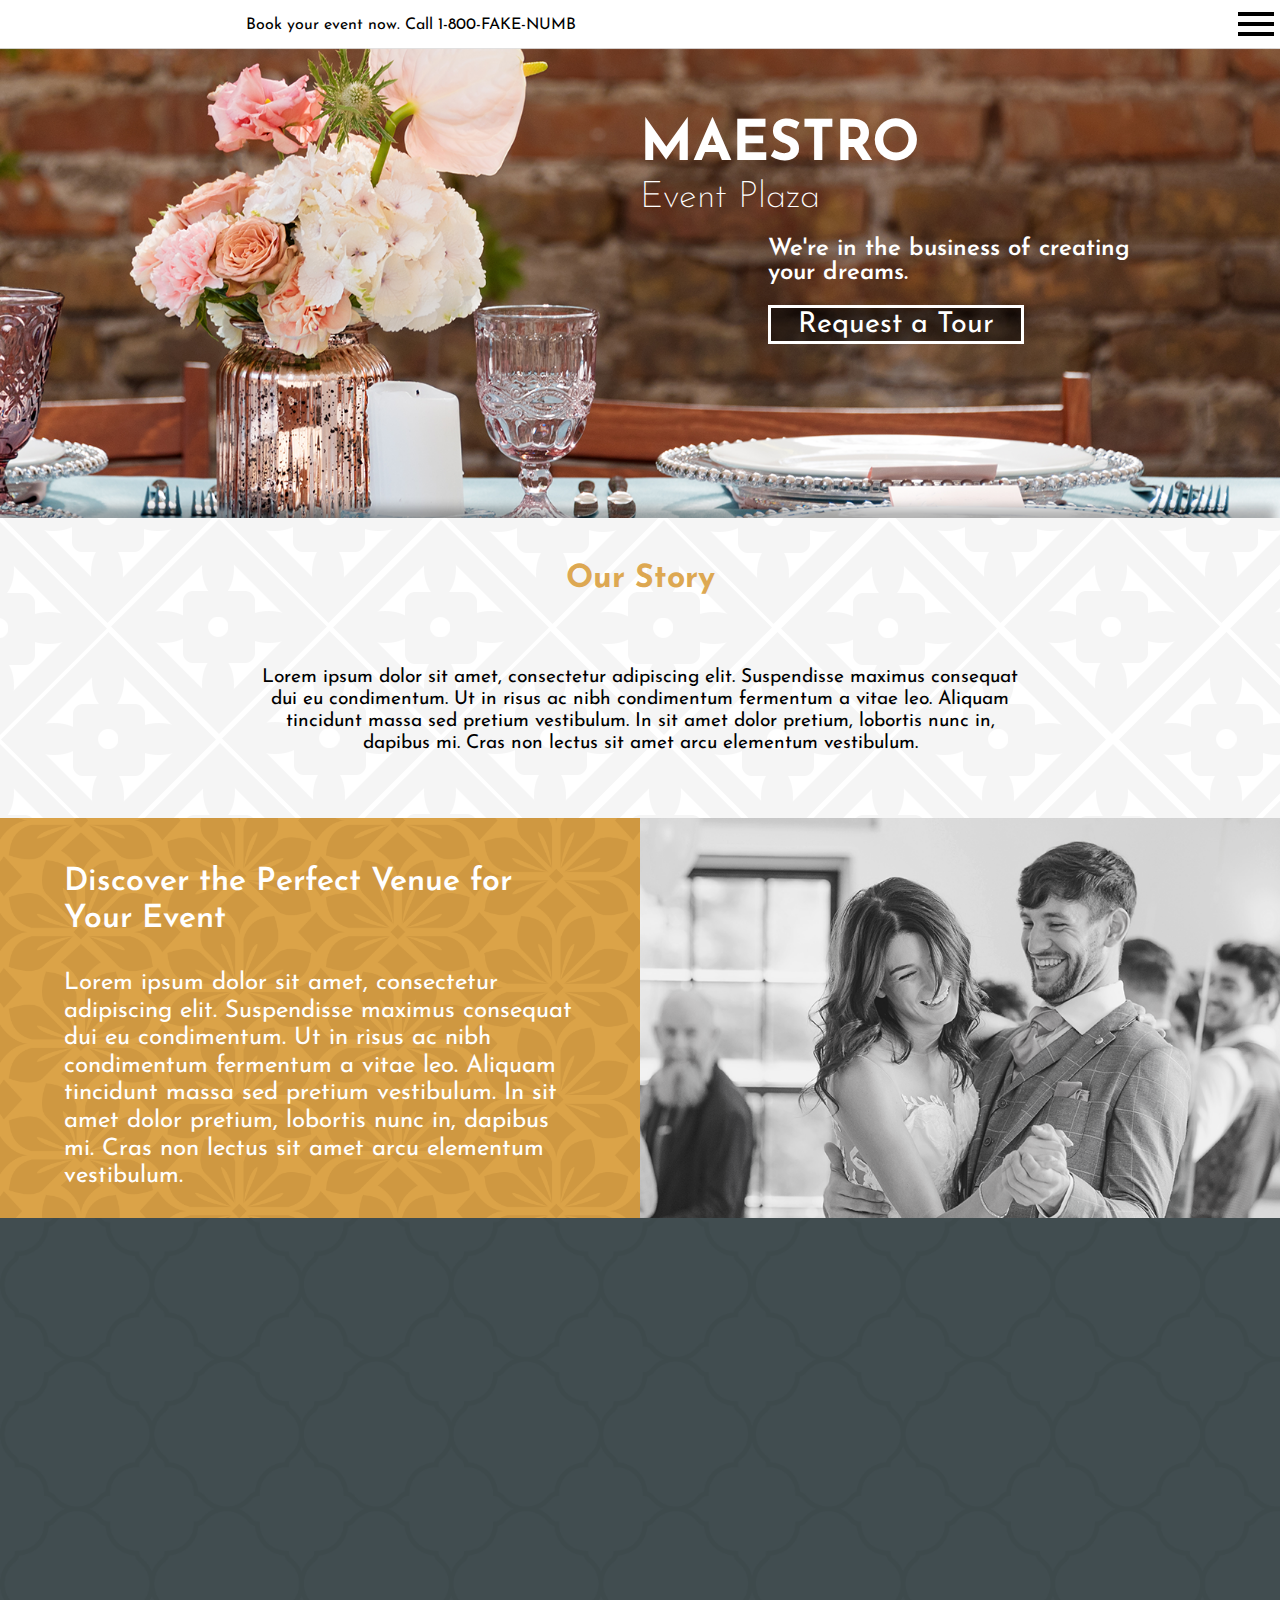
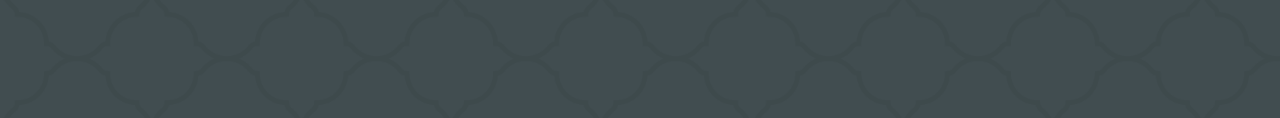
<file: index.html>
<html lang="en">

<head>
    <meta charset="utf-8">
    <meta name="viewport" content="width=device-width, initial-scale=1, shrink-to-fit=no">

    <link rel="stylesheet" href="css/style.css">

    <script src="https://ajax.googleapis.com/ajax/libs/jquery/3.3.1/jquery.min.js"></script>


    <!--Font-->
    <link href="https://fonts.googleapis.com/css?family=Josefin+Sans:200,300,400,500,600|Montserrat:200,300" rel="stylesheet">

</head>

<body>

    <div class="top-navbar">

        <div class="contact-now">
            <p>Book your event now. Call 1-800-FAKE-NUMB</p>
        </div>

        <div class="menu">
            <input id="toggleMenu" type="image" src="src/imgs/menu-svg.svg">
        </div>

    </div>



    <div class="landing">

        <!--Dropdown Menu *hidden by default unless clicked-->
        <div id="dropDown" class="dropdown-menu-maestro" style="display: none;">

            <div class="menu-about menu-item">
                <h3>About</h3>
                <ul>
                    <li><a href="">Our Story</a></li>
                    <li><a href="">Approved Vendors</a></li>
                    <li><a href="">Become a Vendor</a></li>
                </ul>
            </div>

            <div class="menu-venue menu-item">
                <h3>Venues</h3>
                <ul>
                    <li><a href="">Banquet Hall</a></li>
                    <li><a href="">Courtyard</a></li>
                    <li><a href="">Conference Hall</a></li>
                </ul>
            </div>

            <div class="menu-events menu-item">
                <h3>Events</h3>
                <ul>
                    <li><a href="">Weddings</a></li>
                    <li><a href="">Corporate</a></li>
                    <li><a href="">Teen Events</a></li>
                </ul>
            </div>

            <div class="menu-calendar menu-item">
                <h3>Calendar</h3>
                <ul>
                    <li><a href="">Public Events</a></li>
                    <li><a href="">Open House</a></li>
                </ul>
            </div>

            <div class="menu-gallery menu-item">
                <h3>Gallery</h3>

            </div>

            <div class="menu-contact menu-item">
                <h3>Contact</h3>

            </div>

        </div>

        <!--       Site Title, tagline, CTA-->
        <div class="landing-title">
            <h3>MAESTRO</h3>
            <p>Event Plaza</p>
        </div>
        <p class="landing-tagline"> We're in the business of creating your dreams.</p>
        <a class="landing-cta" href="">Request a Tour</a>


    </div>

    <div class="our-story">
        <h2 class="our-story-title">Our Story</h2>
        <p class="story-body">Lorem ipsum dolor sit amet, consectetur adipiscing elit. Suspendisse maximus consequat dui eu condimentum. Ut in risus ac nibh condimentum fermentum a vitae leo. Aliquam tincidunt massa sed pretium vestibulum. In sit amet dolor pretium, lobortis nunc in, dapibus mi. Cras non lectus sit amet arcu elementum vestibulum.</p>

    </div>

    <div class="discover">

        <div class="discover-text">
            <h3>Discover the Perfect Venue for Your Event</h3>

            <p>Lorem ipsum dolor sit amet, consectetur adipiscing elit. Suspendisse maximus consequat dui eu condimentum. Ut in risus ac nibh condimentum fermentum a vitae leo. Aliquam tincidunt massa sed pretium vestibulum. In sit amet dolor pretium, lobortis nunc in, dapibus mi. Cras non lectus sit amet arcu elementum vestibulum.</p>
        </div>

        <div class="discover-img">
            <img src="src/imgs/dancers.png" alt="stockphoto">
        </div>

    </div>

    <div class="contact">

    </div>









    <script src="js/MaestroJS.js">
    </script>

</body>

</html>
</file>
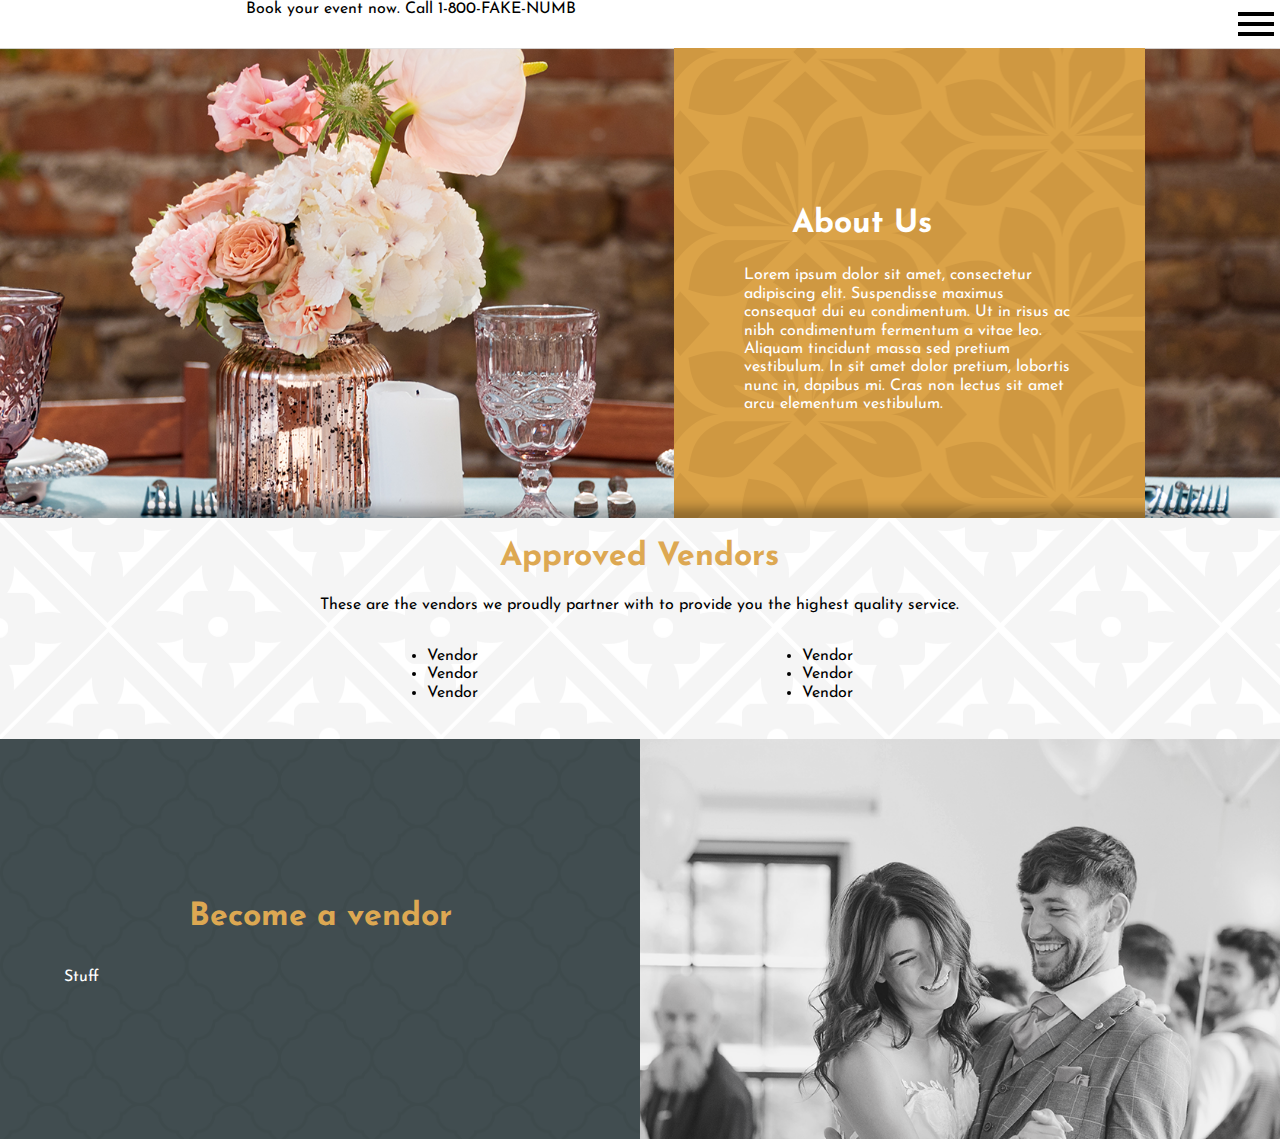
<file: about.html>
<html lang="en">

<head>
    <meta charset="utf-8">
    <meta name="viewport" content="width=device-width, initial-scale=1, shrink-to-fit=no">

    <link rel="stylesheet" href="css/style.css">
    <link rel="stylesheet" href="css/about-style.css">
    <link rel="stylesheet" href="css/style.css">

    <script src="https://ajax.googleapis.com/ajax/libs/jquery/3.3.1/jquery.min.js"></script>

    <!--Font-->
    <link href="https://fonts.googleapis.com/css?family=Josefin+Sans:200,300,400,500,600|Montserrat:200,300" rel="stylesheet">



</head>

<body>

    <div class="top-navbar">

        <div class="contact-now">
            <p>Book your event now. Call 1-800-FAKE-NUMB</p>
        </div>

        <div class="menu">
            <input id="toggleMenu" type="image" src="src/imgs/menu-svg.svg">
        </div>

    </div>



    <div class="aboutUs-landing">

        <!--Dropdown Menu *hidden by default unless clicked-->
        <div id="dropDown" class="dropdown-menu-maestro" style="display: none;">

            <div class="menu-about menu-item">
                <h3>About</h3>
                <ul>
                    <li><a href="">Our Story</a></li>
                    <li><a href="">Approved Vendors</a></li>
                    <li><a href="">Become a Vendor</a></li>
                </ul>
            </div>

            <div class="menu-venue menu-item">
                <h3>Venues</h3>
                <ul>
                    <li><a href="./venues.html#banqLink">Banquet Hall</a></li>
                    <li><a href="./venues.html#courtLink">Courtyard</a></li>
                    <li><a href="./venues.html#confLink">Conference Hall</a></li>
                </ul>
            </div>

            <div class="menu-events menu-item">
                <h3>Events</h3>
                <ul>
                    <li><a href="">Weddings</a></li>
                    <li><a href="">Corporate</a></li>
                    <li><a href="">Teen Events</a></li>
                </ul>
            </div>

            <div class="menu-calendar menu-item">
                <h3>Calendar</h3>
                <ul>
                    <li><a href="">Public Events</a></li>
                    <li><a href="">Open House</a></li>
                </ul>
            </div>

            <div class="menu-gallery menu-item">
                <h3>Gallery</h3>

            </div>

            <div class="menu-contact menu-item">
                <h3>Contact</h3>

            </div>

        </div>

        <div class="aboutUs-textBox">
            <h3>About Us</h3>
            <p>Lorem ipsum dolor sit amet, consectetur adipiscing elit. Suspendisse maximus consequat dui eu condimentum. Ut in risus ac nibh condimentum fermentum a vitae leo. Aliquam tincidunt massa sed pretium vestibulum. In sit amet dolor pretium, lobortis nunc in, dapibus mi. Cras non lectus sit amet arcu elementum vestibulum.</p>
        </div>



    </div>

    <div class="vendors">
        <h3 class="vendors-title">Approved Vendors</h3>
        <p class="vendors-body">These are the vendors we proudly partner with to provide you the highest quality service.</p>
        <div class="vendors-list">
            <ul style="float: left;">
                <li>Vendor</li>
                <li>Vendor</li>
                <li>Vendor</li>
            </ul>
            <ul style="float: right;">
                <li>Vendor</li>
                <li>Vendor</li>
                <li>Vendor</li>
            </ul>
        </div>


    </div>

    <div class="become">

        <div class="become-text">
            <h3>Become a vendor</h3>
            <p>Stuff</p>

        </div>

        <div class="become-img">
            <img src="src/imgs/dancers.png" alt="stockphoto">
        </div>

    </div>

    <script src="js/MaestroJS.js">
    </script>

</body>

</html>
</file>
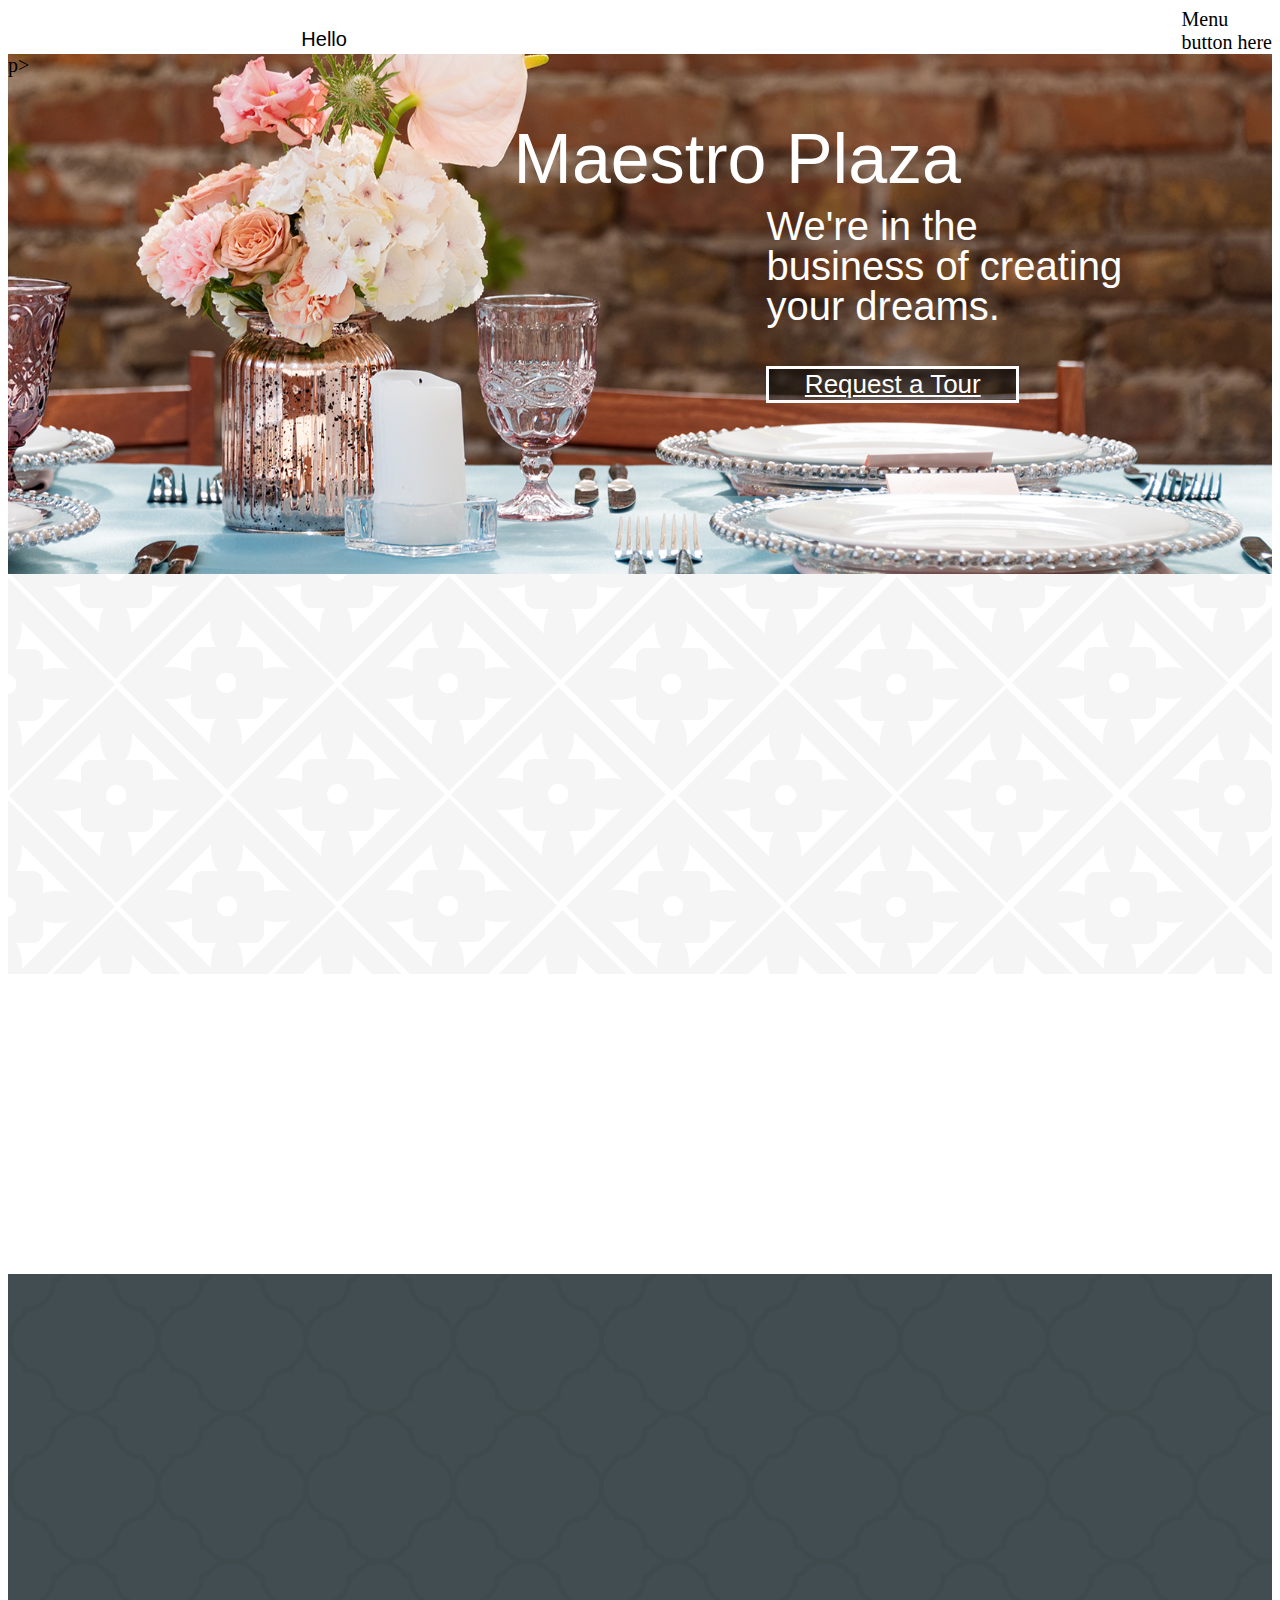
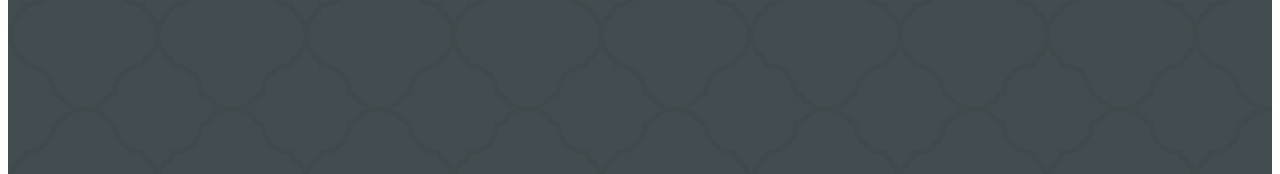
<file: index-template.html>
<html lang="en">

<head>
    <meta charset="utf-8">
    <meta name="viewport" content="width=device-width, initial-scale=1, shrink-to-fit=no">
    
    <link rel="stylesheet" href="style.css">
    
    <!--Import Bootstrap CSS-->
    <link rel="stylesheet" href="https://stackpath.bootstrapcdn.com/bootstrap/4.1.1/css/bootstrap.min.css" integrity="sha384-WskhaSGFgHYWDcbwN70/dfYBj47jz9qbsMId/iRN3ewGhXQFZCSftd1LZCfmhktB" crossorigin="anonymous">
</head>

<body>
   
    <div class="top-navbar">
    
        <div class="contact-now">
            <p>Hello</p>
        </div>
        
        <div class="menu">
            Menu
            <div>
                button here
            </div>
        </div>


    </div>
    
    <div class="landing">
        
        <p class="landing-title">Maestro Plaza</p>p>
        <p class="landing-tagline"> We're in the business of creating your dreams.</p>
        <a class="landing-cta" href="">Request a Tour</a>

        
    </div>
    
    <div class="our-story">
        
    </div>
    
    <div class="discover">
        
    </div>
    
    <div class="contact">
        
    </div>
    
    
    
    
    
    
    
    
    
    
    
    
    
    
    
    
        
    
    <!--Import Bootstrap JS-->
    <script src="https://code.jquery.com/jquery-3.3.1.slim.min.js" integrity="sha384-q8i/X+965DzO0rT7abK41JStQIAqVgRVzpbzo5smXKp4YfRvH+8abtTE1Pi6jizo" crossorigin="anonymous"></script>
    <script src="https://cdnjs.cloudflare.com/ajax/libs/popper.js/1.14.3/umd/popper.min.js" integrity="sha384-ZMP7rVo3mIykV+2+9J3UJ46jBk0WLaUAdn689aCwoqbBJiSnjAK/l8WvCWPIPm49" crossorigin="anonymous"></script>
    <script src="https://stackpath.bootstrapcdn.com/bootstrap/4.1.1/js/bootstrap.min.js" integrity="sha384-smHYKdLADwkXOn1EmN1qk/HfnUcbVRZyYmZ4qpPea6sjB/pTJ0euyQp0Mk8ck+5T" crossorigin="anonymous"></script>
</body>

</html>
</file>
<file: css/style.css>
html {
    height: 100%;
    width: 100%;
    font-size: 16px;
    line-height: 1.15;
    font-family: 'Josefin Sans', 'Montserrat', sans-serif;
}

body {
    width: 100%;
    margin: 0;
}

.maestro-logo {
    position: absolute;
    top: 0px;
    right: 0px;
    z-index: 3;
    
}

/*BEGIN Navbar*/

.top-navbar {
    height: 3rem;
    display: grid;
    grid-template-columns: 1fr 2fr 1fr 1fr auto ;
    grid-template-rows: auto;
    grid-template-areas: ". contact-now . menuTxt menu";
}

.contact-now {
    font-family: 'Josefin Sans', sans-serif;
    grid-area: contact-now;
    font-size: 1rem;
}

.contact-now p {
    font-size: 1rem;
}

.menuTxt {
    grid-area: menuTxt;
    text-align: right;
    margin-right: 5%;
}

.menu {
    grid-area: menu;
    height: 2rem;
    width: auto;
}

#toggleMenu {
    height: 2.5rem;
    height: auto;
    width: 3rem;
    float: right;
}

/*END Navbar*/

/*BEGIN DropdownMenu*/

.dropdown-menu-maestro {
    display: grid;
    z-index: 9;
    grid-area: 1 / 1 / span 3 / span 10;
    grid-template-columns: 1.5fr 1fr 1fr 1fr .2fr;
    grid-template-rows: 1fr 1fr;
    grid-column-gap: 0;
    grid-template-areas: ". mAbout mVenue mEvents ." ". mCal mGall mCon .";
    background-color: rgb(203, 149, 64, .93);
}

.menu-about {
    grid-area: mAbout;
}

.menu-venue {
    grid-area: mVenue;
}

.menu-events {
    grid-area: mEvents;
}

.menu-calendar {
    grid-area: mCal;
}

.menu-gallery {
    grid-area: mGall;
}

.menu-contact {
    grid-area: mCon;
}

.menu-item {
    display: grid;
    grid-template-columns: 1fr;
    grid-auto-rows: auto 1fr;
    grid-template-areas: "mHead" "mList";
    margin-right: 10%;

}

.menu-item h3 {
    grid-area: mHead;
    color: white;
    border-bottom: solid;
    font-size: 1.3rem;
    width: 3.5rem;
    margin-top: 1rem;
    margin-bottom: .5rem;

}

.menu-item ul {
    grid-area: mList;
    list-style: none;
    padding-left: 0 !important;
    padding: 0 !important;
    margin: 0 !important;

}

.menu-item li {
    margin-top: .5rem;
}

.menu-item a {
    color: white;
    font-size: 1rem;
    text-decoration: none;
    line-height: 1.3;
}

.menu-item a:hover {
    border-bottom: solid;
    transition-duration: .1s;
}

/*END DropdownMenu*/

/*BEGIN Landing*/

.landing {
    display: grid;
    position: relative;
height: 500px;
    grid-template-columns: repeat(10, 1fr);
    grid-template-rows: 1fr auto auto .5fr 3fr;
    grid-template-areas: ". . . . . . . . . ." ". . . . . lndTlt lndTlt lndTlt lndTlt ." ". . . .  .  .lndTag lndTag lndTag ." ". . . . .  .lndCta lndCta . ." ". . . . . . . . . .";

    background-image: url("../src/imgs/test.png");
    background-repeat: no-repeat;
    background-size: cover;
    background-position: top;

}

.landing-title {
    font-family: 'Montserrat', sans-serif, 200;
    font-weight: 200;
    grid-area: lndTlt;
    line-height: 1.1;
    color: white;
    margin: 0;
}

.landing-title h3 {
    font-size: 3.5rem;
    margin: 0;
}

.landing-title p {
    font-size: 2.3rem;
    float: left;
    margin: 0;
}

.landing-tagline {
    font-family: 'Josefin Sans', sans-serif;
    font-weight: 600;
    grid-area: lndTag;
    font-size: 1.5rem;
    margin-top: 5%;
    margin-bottom: 5%;
    line-height: 1;
    color: white;

}

.landing-cta {
    display: block;
    font-family: 'Josefin Sans', sans-serif;
    grid-area: lndCta;
    border: solid white;
    color: white;
    background-color: rgb(0, 0, 0, .5);
    text-align: center;
    font-size: 1.8rem;
    text-decoration: none;
}

.landing-cta:hover {
    color: white;
}

/*END Landing*/

/*BEGIN OurStory*/

.our-story {
    min-height: 300px;
    margin-top: -30px;
    display: grid;
    position: relative;
    z-index: 2;
    box-shadow: -5px -10px 10px rgba(0, 0, 0, .3);
    grid-template-columns: 1fr 3fr 1fr;
    grid-template-rows: .5fr 1fr auto .5fr;
    grid-template-areas: ". . ." ". storyTlt ." ". storyBdy ." ". . .";
    background-image: url("../src/imgs/white-patterned.png");
    font-family: 'Josefin Sans', sans-serif;

}

.our-story-title {
    grid-area: storyTlt;
    text-align: center;
    color: #dda852;
    font-size: 2rem;
    margin: 0;
}

.story-body {
    grid-area: storyBdy;
    font-weight: 400;
    text-align: center;
    font-size: 1.2rem;
    vertical-align: middle;
}

/*END OurStory*/

/*BEGIN Discover*/

.discover {
    max-height: 25em;
    display: grid;
    align-items: flex;
    grid-template-columns: 1fr 1fr;
    grid-template-rows: 100%;
    grid-template-areas: "discTxt discImg";
    overflow: hidden;

}

.discover-text {
    max-height: 100%;
    grid-area: discTxt;
    align-content: center;
    vertical-align: middle;
    background-image: url(../src/imgs/gold-background.png);
    background-size: cover;
    background-repeat: no-repeat;
}

.discover-text h3 {
    width: 80%;
    margin-top: 3%;
    margin-left: auto;
    margin-right: auto;
    color: white;
    font-size: 2rem;
    font-weight: 600;
}

.discover-text p {
    max-height: 100%;
    font-weight: 400;
    width: 80%;
    margin: auto;
    margin-top: 20px;
    color: white;
    font-size: 1.5rem;
}

discover-img {
    grid-area: discImg;
    display: flex;
    justify-content: center;
    align-items: center;
    overflow: hidden;
}

.discover-img img {
    margin-top: -10%;
    flex-shrink: 0;
    width: 100%;
    height: auto;
}

/*END Discover*/

.contact {
    display: grid;
    min-height: 500px;
    background-image: url(../src/imgs/blue-background.png);
    background-repeat: no-repeat;
    background-size: cover;

}

/*SmartPhone*/

@media only screen and (max-width: 600px) {

    html {
        font-size: 14px;
    }

    .top-navbar {
        display: grid;
        grid-template-columns: 1fr 2fr 1fr 1fr;
        grid-template-rows: 1fr;
        grid-template-areas: ". . . menu";
    }

    .contact-now {
        display: none;
    }

    /*    Change size of dropdown and spacing */
    .dropdown-menu-maestro {
        grid-area: 1 / 1 / span 4 / span 10;

    }
    
    .menu-item{
        margin-top: 5%;
    }
    .menu-item li {
        margin-top: .5rem;
        margin-right: 1rem;
    }

    .menu-item h3 {
        font-size: 1.3rem;
    }
    .menu-item a {
        font-size: 1.1rem;
    }

    /*BEGIN Landing*/
    .landing {
        grid-template-rows: 1fr 2fr 2fr 2fr .5fr 3fr;
        grid-template-columns: 1fr repeat(9, 1fr);
        grid-template-areas: ". . . . . . . . . ." ". . . . . lndTlt lndTlt lndTlt lndTlt ." ". . . .  lndTag lndTag lndTag lndTag lndTag ." ". . . . lndCta lndCta lndCta lndCta . ." ". . . . . . . . . .";

    }

    .landing-title {
        margin-left: -12%;
    }

    .landing-tagline {
        font-size: 1.6rem;
        font-weight: 200;
        margin-left: 30%;
    }

    .landing-cta {
        margin-left: 15%;
    }

    .landing-title h3 {
        font-size: 3rem;
        margin: 0;
    }

    .landing-title p {
        font-size: 2rem;
        margin: 0;
        margin-left: 5%;
    }

    .our-story {
        grid-template-columns: 1fr 5fr 1fr;
        grid-template-rows: 1fr auto auto 1fr;
    }

    .our-story-title {
        font-size: 2rem;
        margin-top: 5%;
    }

    .story-body {
        font-size: 1rem;

    }

    .discover {
        max-height: none;
        min-height: 25rem;
        grid-template-columns: 1fr;
        grid-template-rows: 1fr 1fr;
        grid-template-areas: "discTxt" "discImg"
    }

    discover-img {
        grid-area: discImg;
        overflow: hidden;
    }

    .discover-img img {
        max-width: 100%;
        height: auto;
        object-fit: cover;
        overflow: hidden;
    }

    .discover-text h3 {
        position: relative;
        top: 5%;
        width: 80%;
        margin: auto;
        color: white;
        font-size: 1.5em;
    }

    .discover-text p {
        position: relative;
        top: 5%;
        width: 80%;
        margin: auto;
        margin-top: 20px;
        color: white;
        font-size: 1em;
    }

}

/*Tablet*/

@media only screen and (min-width: 601px) and (max-width: 1020px) {

    html {
        font-size: 16px;
    }
    
    
        .menu-item h3 {
        font-size: 1rem;
    }
    .menu-item a {
        font-size: .8rem;
    }


    /*BEGIN Landing*/
    .landing {
        height: 500px;
        grid-template-columns: repeat(10, 1fr);
        grid-template-rows: 1fr auto auto auto 3fr;
        grid-template-areas: ". . . . . . . . . ." ". . . . . lndTlt lndTlt lndTlt lndTlt ." ". . . . . lndTag lndTag lndTag lndTag ." ". . . . . . lndCta lndCta lndCta ." ". . . . . . . . . .";

    }

    .landing-title {
        font-size: 2.6rem;
    }

    .landing-tagline {
        margin-top: 10%;
        font-size: 1.6rem;
    }
    
    .landing-cta {
        font-size: 1.5rem;
    }

    .top-navbar {
        display: grid;
        grid-template-columns: 1fr 2fr 1fr 1fr;
        grid-template-rows: 1fr;
        grid-template-areas: ". contact-now . menu";
    }

    .contact-now {
        font-size: 1.2rem
    }

    .our-story {
        grid-template-rows: 1fr 1fr auto 1fr;

    }


    .discover-text h3 {
        position: relative;
        top: 5%;
        width: 80%;
        margin: auto;
        color: white;
        font-size: 1.8rem;
    }

    .discover-text p {
        position: relative;
        top: 3%;
        width: 80%;
        margin: auto;
        margin-top: 20px;
        color: white;
        font-size: 1.1rem;
    }

}

/*bigscreens*/

@media screen and (min-width: 1440px) {
    html {
        font-size: 20px;
    }

    .dropdown-menu-maestro {
        display: grid;
        z-index: 9;
        grid-area: 1 / 1 / span 3 / span 10;
        grid-template-columns: 1.5fr 1fr 1fr 1fr .2fr;
        grid-template-rows: 1fr 1fr;
        grid-column-gap: 0;
        grid-template-areas: ". mAbout mVenue mEvents ." ". mCal mGall mCon .";
        background-color: rgb(203, 149, 64, .95);
    }

    .menu-item h3 {
        grid-area: mHead;
        color: white;
        border-bottom: solid;
        width: 6rem;
        font-size: 2.5rem;
    }

    .menu-item a {
        font-size: 1.8rem;
    }

    .landing {
        display: grid;
        min-height: 700px;
        max-height: 700px;
        grid-template-columns: repeat(10, 1fr);
        grid-template-rows: 1fr 2fr 2fr .5fr 3fr;
        grid-template-areas: ". . . . . . . . . ." ". . . . . lndTlt lndTlt lndTlt lndTlt ." ". . . .  .  .lndTag lndTag lndTag ." ". . . . .  .lndCta lndCta . ." ". . . . . . . . . .";

        background-image: url("../src/imgs/test.png");
        background-repeat: no-repeat;
        background-size: cover;
        background-position: top;
    }

    .landing-title h3 {
        font-size: 4.5rem;
        margin: 0;
    }

    .landing-title p {
        font-size: 2.8rem;
        margin: 0;
    }


}
</file>
<file: css/about-style.css>
html {
    height: 100%;
    font-size: 16px;
}

/*BEGIN Navbar*/

.top-navbar {
    height: auto;
    z-index: 2;
    position: relative;
    display: grid;
    grid-template-columns: 1fr 2fr 1fr auto;
    grid-template-rows: auto;
    grid-template-areas: ". contact-now . menu";
}

.contact-now {
    font-family: 'Josefin Sans', sans-serif;
    grid-area: contact-now;
    font-size: 1rem;
}

.contact-now p {
    font-size: 1.1rem;
    margin: 0px;
}

.menu {
    grid-area: menu;
    height: 2rem;
    width: auto;
}

/*END Navbar*/

.dropdown-menu-maestro {
    display: grid;
    z-index: 3;
    grid-area: 1 / 1 / 2 / 4 !important;
    grid-template-columns: 1.5fr 1fr 1fr 1fr .2fr;
    grid-template-rows: 1em 1fr 1fr;
    grid-column-gap: 0;
    grid-template-areas: ". . . . ." ". mAbout mVenue mEvents ." ". mCal mGall mCon .";
    background-color: rgb(203, 149, 64, .93);
}

/*BEGIN Landing*/

.aboutUs-landing {
    position: relative;
    display: grid;
    height: 500;
    grid-template-columns: 5fr 3.5fr 1fr;
    grid-template-rows: 3fr 1fr;
    background-image: url("../src/imgs/test.png");
    background-repeat: no-repeat;
    background-size: cover;
    background-position: top;
}

.aboutUs-textBox {
    position: relative;
    z-index: 1;
    grid-area: 1 / 2 / span 2 / 2;
    background-image: url(../src/imgs/gold-background.png);
    align-content: center;
    color: white;
}

.aboutUs-textBox h3 {
    font-size: 2rem;
    width: 50%;
    margin: auto;
    margin-top: 5%;
}

.aboutUs-textBox p {
    font-size: 1rem;
    width: 70%;
    margin: auto;
    margin-top: 5%;
}

/*END Landing*/

/*BEGIN OurStory*/

.vendors {
    min-height: 200px;
    margin-top: -30px;
    max-width: 100%;
    display: grid;
    position: relative;
    z-index: 10;
    box-shadow: -5px -10px 10px rgba(0, 0, 0, .3);
    grid-template-columns: 1fr repeat(4, 1fr) 1fr;
    grid-template-rows: 1fr auto auto auto 1fr;
    grid-template-areas: ". . . . . ." ". . venTlt venTlt . ." ". venBdy venBdy venBdy venBdy ." ". . venLi venLi . ." ". . . . . .";
    background-image: url("../src/imgs/white-patterned.png");
    font-family: 'Josefin Sans', sans-serif;

}

.vendors-title {
    grid-area: venTlt;
    text-align: center;
    color: #dda852;
    font-size: 2rem;
    margin-top: 5%;
    margin-bottom: 1%;
}

.vendors-body {
    grid-area: venBdy;
    text-align: center;
    font-size: 1rem;
    vertical-align: middle;
}

.vendors-list {
    grid-area: venLi;
    margin-bottom: 5%;
}

.vendors-list ul {
    list-style: disc;
    padding-left: 0;
}

/*END OurStory*/

/*BEGIN Discover*/

.become {
    max-height: 25rem;
    display: grid;
    align-items: flex;
    grid-template-columns: 1fr 1fr;
    grid-template-rows: 100%;
    grid-template-areas: "bcTxt bcImg";
    overflow: hidden;
}

.become-text {
    max-height: 100%;
    grid-area: bcTxt;
    align-content: center;
    vertical-align: middle;
    background-image: url(../src/imgs/blue-background.png);
    background-size: cover;
    background-repeat: no-repeat;
}

.become-text h3 {
    width: 80%; 
    margin-top: 1%;
    margin-left: auto;
    margin-right: auto;
    text-align: center;
    color: #dda852;
    font-size: 2rem;
}

.become-text p {
    max-height: 100%;
    width: 80%;
    margin: auto;
    margin-top: 20px;
    color: white;
    font-size: 1rem;
}

become-img {
    grid-area: bcImg;
    display: flex;
    justify-content: center;
    align-items: center;
    overflow: hidden;
}

.become-img img {
    flex-shrink: 0;
    width: 100%;
    height: auto;
}

/*END Discover*/

/*SmartPhone*/

@media only screen and (max-width: 600px) {

    .top-navbar {
        display: grid;
        grid-template-columns: 1fr 2fr 1fr 1fr;
        grid-template-rows: 1fr;
        grid-template-areas: ". . . menu";
    }

    .contact-now {
        display: none;
    }

    /*BEGIN Landing*/
    .aboutUs-landing {
        display: grid;
        height: 400px;
        grid-template-columns: 1.8fr 3.5fr .2fr;
        grid-template-rows: 3fr 1fr;

    }

    .aboutUs-textBox h3 {
        font-size: 2rem;
        width: 80%;
        margin: auto;
        text-align: center;
        margin-top: 5%;
    }

    .aboutUs-textBox p {
        width: 80%;
        font-size: 1.2rem;
    }

    .vendors {
        grid-template-areas: ". . . . . ." ". venTlt venTlt venTlt venTlt ." ". venBdy venBdy venBdy venBdy ." ". venLi venLi venLi venLi ." ". . . . . .";
        margin-top: -10px;

    }

    .vendors-title {
        font-size: 2rem;
        margin-top: 5%;
    }

    .vendors-body {
        font-size: 1rem;
    }

    .become {
        min-height: 25rem;
        grid-template-columns: 1fr;
        grid-template-rows: 1fr 1fr;
        grid-template-areas: "bcTxt" "bcImg"
    }

    become-img {
        grid-area: bcImg;
        overflow: hidden;
    }
    .become-img img {
        max-width: 100%;
        height: auto;
        object-fit: cover;
        overflow: hidden;
    }

    .become-text h3 {
        position: relative;
        top: 5%;
        width: 80%;
        margin: auto;
        color: white;
        font-size: 1.5em;
    }

    .become-text p {
        position: relative;
        top: 5%;
        width: 80%;
        margin: auto;
        margin-top: 20px;
        color: white;
        font-size: 1em;
    }

}

/*Tablet*/

@media only screen and (min-width: 601px) and (max-width: 1020px) {

    html {
        font-size: 16px;
    }
    /*BEGIN Landing*/
    .aboutUs-landing {
        min-height: 500px;

    }


    .aboutUs-landing-title {
        font-size: 2.6rem;
    }

    .aboutUs-landing-tagline {
        margin-top: 10%;
        font-size: 1.6rem;
    }

    .top-navbar {
        display: grid;
        grid-template-columns: 1fr 2fr 1fr 1fr;
        grid-template-rows: auto;
        grid-template-areas: ". contact-now . menu";
    }


    .vendors {
        grid-template-rows: 1fr 1fr auto 1fr;

    }


    .become-text h3 {
        position: relative;
        top: 5%;
        width: 80%;
        margin: auto;
        color: white;
        font-size: 1.8rem;
    }

    .become-text p {
        position: relative;
        top: 3%;
        width: 80%;
        margin: auto;
        margin-top: 20px;
        color: white;
        font-size: 1.1rem;
    }

}

/*bigscreens*/

@media screen and (min-width: 1400px) {
    html {
        font-size: 20px;
    }


    .aboutUs-landing {
        min-height: 800px;

    }

    .aboutUs-textBox {
        grid-area: 1 / 2 / span 2 / 2;
        background-image: url(../src/imgs/gold-background.png);
        align-content: center;
        color: white;
    }

    .aboutUs-textBox h3 {
        font-size: 3rem;
        width: 50%;
        margin: auto;
        margin-top: 3%;
        text-align: center;
        align-content: center;
    }

    .aboutUs-textBox p {
        font-size: 2rem;
        width: 70%;
        margin: auto;
        margin-top: 3%;
    }

    .vendors-title {
        font-size: 2.5rem;
        margin-top: 5%;
    }

    .vendors-body {
        font-size: 2rem;
    }

    .vendors-list li {
        font-size: 2rem;
    }

}
</file>
<file: style.css>
html {
    height: 100%;
    font-size: 16px;
}

/*BEGIN Navbar*/

.top-navbar {
    height: auto;
    display: grid;
    grid-template-columns: 1fr 2fr 1fr auto;
    grid-template-rows: auto;
    grid-template-areas: ". contact-now . menu";
}

.contact-now {
    font-family: 'Josefin Sans', sans-serif;
    grid-area: contact-now;
    font-size: 1rem;
}

.contact-now p {
    margin-bottom: 0px;
}

.menu {
    grid-area: menu;
}

/*END Navbar*/

/*BEGIN Landing*/

.landing {
    display: grid;
    min-height: 550px;
    grid-template-columns: repeat(10, 1fr);
    grid-template-rows: 1fr auto auto auto 3fr;
    grid-template-areas: ". . . . . . . . . ." ". . . . lndTlt lndTlt lndTlt lndTlt lndTlt ." ". . . .  .  .lndTag lndTag lndTag ." ". . . . .  .lndCta lndCta . ." ". . . . . . . . . .";

    background-image: url("test.png");
    background-repeat: no-repeat;
    background-size: cover;
    background-position: center;
}

.landing-title {
    font-family: 'Montserrat', sans-serif;
    grid-area: lndTlt;
    font-size: 3.5rem;
    line-height: 1.1;
    color: white;
    margin: 0;
}

.landing-tagline {
    font-family: 'Josefin Sans', sans-serif;
    grid-area: lndTag;
    font-size: 2em;
    margin-top: 2%;
    line-height: 1;
    color: white;

}

.landing-cta {
    font-family: 'Josefin Sans', sans-serif;
    grid-area: lndCta;
    border: solid white;
    color: white;
    background-color: rgb(0, 0, 0, .5);
    text-align: center;
    font-size: 1.3rem;
}

.landing-cta:hover {
    color: white;
}

/*END Landing*/

/*BEGIN OurStory*/

.our-story {
    min-height: 400px;
    margin-top: -30px;
    display: grid;
    grid-template-columns: 1fr 3fr 1fr;
    grid-template-rows: 1fr 1fr auto 2fr;
    grid-template-areas: ". . ." ". storyTlt ." ". storyBdy ." ". . .";
    background-image: url("white-patterned.png");
    font-family: 'Josefin Sans', sans-serif;

}

.our-story-title {
    grid-area: storyTlt;
    text-align: center;
    color: #dda852;
    font-size: 3rem;
}

.story-body {
    grid-area: storyBdy;
    text-align: center;
    font-size: 1.5rem;
    vertical-align: middle;
}

/*END OurStory*/

.discover {
    min-height: 300px;
    max-height: 400px;
    display: grid;
    align-items: flex;
    grid-template-columns: 1fr 1fr;
    grid-template-rows: minmax(auto, 100%);
    grid-template-areas: "discTxt discImg";
}

.discover-text {
    max-height: 100%;
    grid-area: discTxt;
    align-content: center;
    vertical-align: middle;
    background-image: url(gold-background.png);
    background-size: cover;
    background-repeat: no-repeat;
}

.discover-text h3 {
    width: 80%;
    margin-top: 1%;
    margin-left: auto;
    margin-right: auto;
    color: white;
    font-size: 3rem;
}

.discover-text p {
    width: 80%;
    margin: auto;
    margin-top: 20px;
    color: white;
    font-size: 2rem;
}

discover-img {
    grid-area: discImg;
    overflow: hidden;
}

.discover-img img {
    max-height: auto;
    max-width: 100%;
}

.contact {
    display: grid;
    min-height: 500px;
    background-image: url(blue-background.png);
    background-repeat: no-repeat;
    background-size: cover;
    
}

/*SmartPhone*/

@media only screen and (max-width: 600px) {

    .top-navbar {
        display: grid;
        grid-template-columns: 1fr 2fr 1fr 1fr;
        grid-template-rows: 1fr;
        grid-template-areas: ". . . menu";
    }

    .contact-now {
        display: none;
    }

    /*BEGIN Landing*/
    .landing {
        grid-template-rows: 1.3fr auto 3.2fr auto auto 3fr;
        grid-template-columns: 1fr repeat(9, 1fr);
        grid-template-areas: ". . . . . . . . . ."
            ". lndTlt lndTlt lndTlt lndTlt lndTlt lndTlt . . ."
            ". . . . . . . . . ."
            ". lndTag lndTag lndTag lndTag lndTag lndTag . . ."
            ". lndCta lndCta lndCta lndCta . . . . ." ". . . . . . . . . .";
        background-position: left;

    }

    .landing-title {
        font-size: 2.3rem;
        margin-left: -10%;
    }

    .landing-tagline {
        font-size: 1.7rem;
        margin-left: -10%;
    }

    .our-story {
        grid-template-columns: 1fr 5fr 1fr;
        grid-template-rows: 1fr auto auto 1fr;

    }
    
    .our-story-title {
    font-size: 2rem;
}

.story-body {
    font-size: 1rem;

}

    .discover {
        max-height: 700px;
        grid-template-columns: 1fr;
        grid-template-rows: 1fr 1fr;
        grid-template-areas: "discTxt" "discImg"
    }
    
    discover-img {
        grid-area: discImg;
        overflow: hidden;
    }
    .discover-img img {
        max-width: 100%;
        height: auto;
        object-fit: cover;
        overflow: hidden;
    }

    .discover-text h3 {
        position: relative;
        top: 8%;
        width: 80%;
        margin: auto;
        color: white;
        font-size: 1.5em;
    }

    .discover-text p {
        position: relative;
        top: 8%;
        width: 80%;
        margin: auto;
        margin-top: 20px;
        color: white;
        font-size: 1em;
    }

}

/*Tablet*/

@media only screen and (min-width: 601px) and (max-width: 1020px) {

    html {
        font-size: 16px;
    }
    /*BEGIN Landing*/
    .landing {
        grid-template-columns: repeat(10, 1fr);
        grid-template-rows: 1fr auto auto auto 3fr;
        grid-template-areas: ". . . . . . . . . ." ". . . . lndTlt lndTlt lndTlt lndTlt lndTlt lndTlt ." ". . . . lndTag lndTag lndTag lndTag lndTag ." ". . . . . lndCta lndCta lndCta lndCta ." ". . . . . . . . . .";

    }

    .landing-title {
        font-size: 2.6rem;
    }

    .landing-tagline {
        margin-top: 10%;
        font-size: 1.6rem;
    }

    .top-navbar {
        display: grid;
        grid-template-columns: 1fr 2fr 1fr 1fr;
        grid-template-rows: 1fr;
        grid-template-areas: ". contact-now . menu";
    }

    .contact-now {
        font-size: 1.2rem
    }
    
    .our-story {
    grid-template-rows: 1fr 1fr auto 1fr;
 
    }


    .discover-text h3 {
        position: relative;
        top: 5%;
        width: 80%;
        margin: auto;
        color: white;
        font-size: 1.8rem;
    }

    .discover-text p {
        position: relative;
        top: 3%;
        width: 80%;
        margin: auto;
        margin-top: 20px;
        color: white;
        font-size: 1.1rem;
    }

}

/*bigscreens*/

@media screen and (min-width: 1200px) {
    html {
        font-size: 20px;
    }
}
</file>
